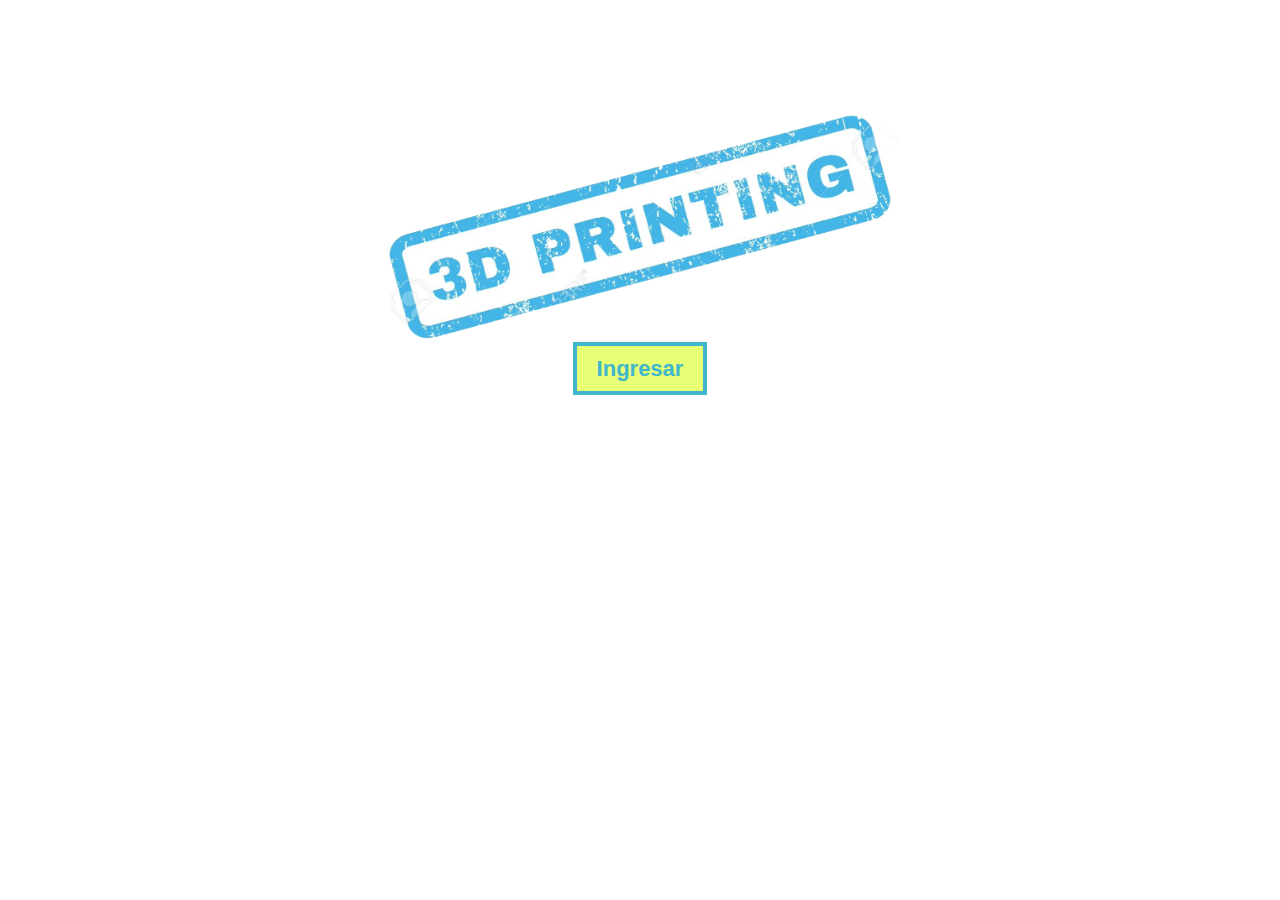
<file: index.html>
<!DOCTYPE html>
<html lang="en">
<head>
    <meta charset="UTF-8">
    <meta name="viewport" content="width=device-width, initial-scale=1.0">
    <title>Rick & Morty</title>
    <link rel="stylesheet" href="estilos.css"/>
    <link rel="icon" href="Imagenes/favicon.ico" type="image/x-icon">
</head>
<body>
    <div id="containerLogo">
        <img id="logo" src="Imagenes/3D.png" alt="Logo">
        <div>
            <a id="linkInicio" href="menuPrincipal.html" target="_self">
                Ingresar
            </a>
        </div>
    </div>
</body>
</html>
</file>
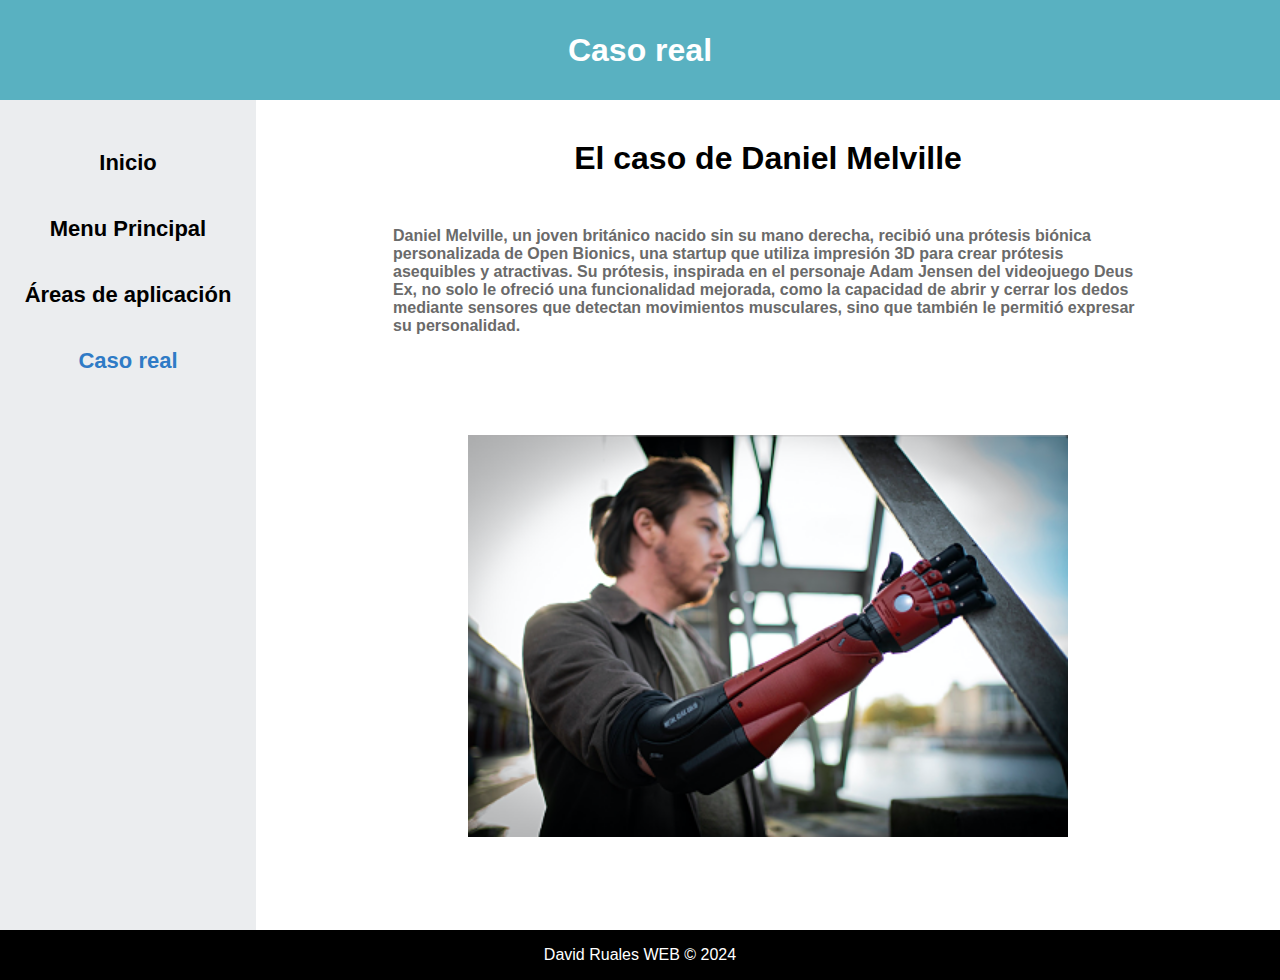
<file: acercaDe.html>
<!DOCTYPE html>
<html lang="en">
<html>
    <head>
        <meta charset="utf-8"/>
        <meta name="viewport" content="width=device-width, initial-scale=1.0">
        <title>Caso real</title>
        <link rel="stylesheet" href="estilos.css"/>
        <link rel="icon" href="Imagenes/favicon.ico" type="image/x-icon">
    </head>
    <body>
        <div class="container">
            <header>
                <h1>Caso real</h1>
            </header>

            <div class="clearfix"></div>

            <section class="content">
                <div class="containerMP">
                    <h1>El caso de Daniel Melville</h1>

                    <p class="texts2"> 
                        Daniel Melville, un joven británico nacido sin su mano derecha, recibió una prótesis 
                        biónica personalizada de Open Bionics, una startup que utiliza impresión 3D para crear 
                        prótesis asequibles y atractivas. Su prótesis, inspirada en el personaje Adam Jensen del 
                        videojuego Deus Ex, no solo le ofreció una funcionalidad mejorada, como la capacidad de 
                        abrir y cerrar los dedos mediante sensores que detectan movimientos musculares, sino que 
                        también le permitió expresar su personalidad.
                    </p>

                    <img id="imgCasoReal" class="imagenes" src="Imagenes/casoReal.png" alt="R&M">
                </div>
            </section>


            <aside>
                <div class="menuItem">
                    <a class="link" href="index.html" target="_self">
                        Inicio
                    </a>
                </div>

                <div class="menuItem">
                    <a class="link" href="menuPrincipal.html" target="_self">
                        Menu Principal
                    </a>
                </div>

                <div class="menuItem">
                    <a class="link" href="episodios.html" target="_self">
                        Áreas de aplicación
                    </a>
                </div>

                <div class="menuItem">
                    <a class="linkSelected" href="acercaDe.html" target="_self">
                        Caso real
                    </a>
                </div>
            </aside>

            <div class="clearfix"></div>

            <footer>
                David Ruales WEB &copy; 2024
            </footer>
        </div>
    </body> 
</html>
</file>
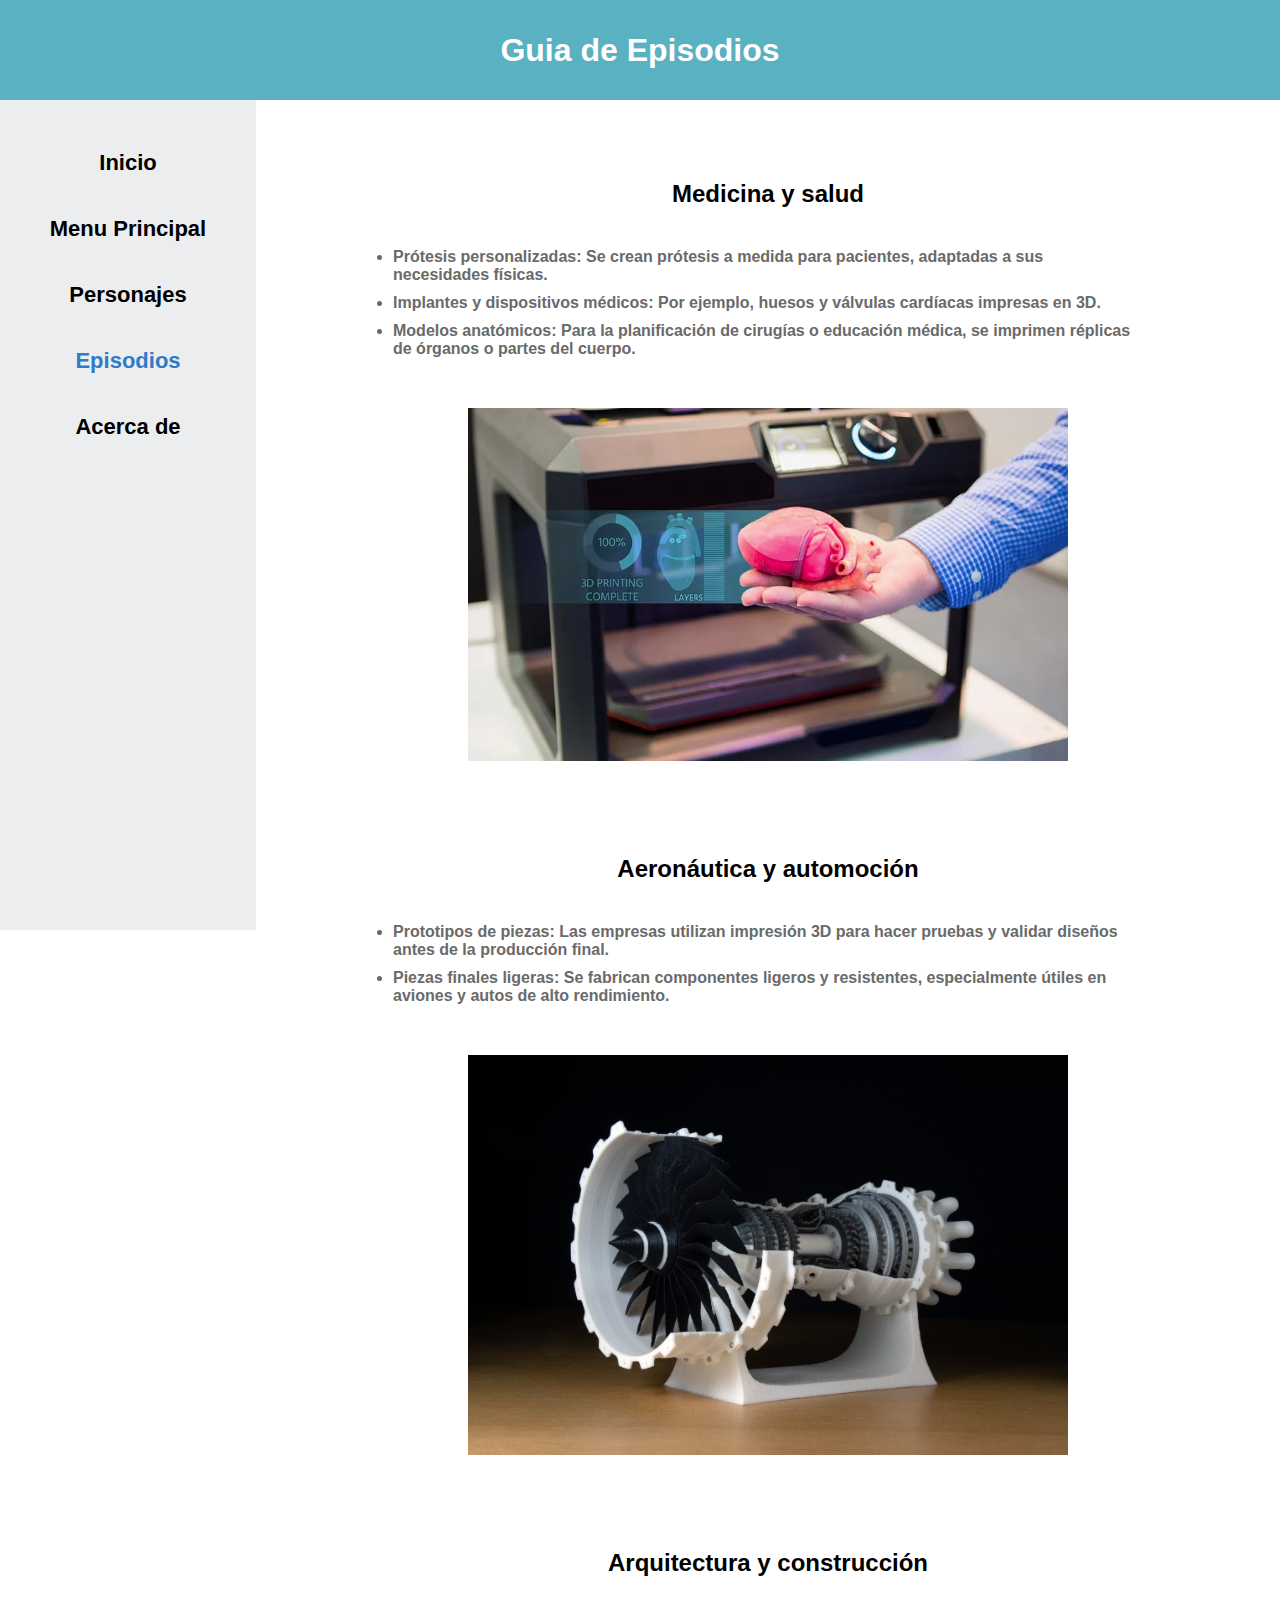
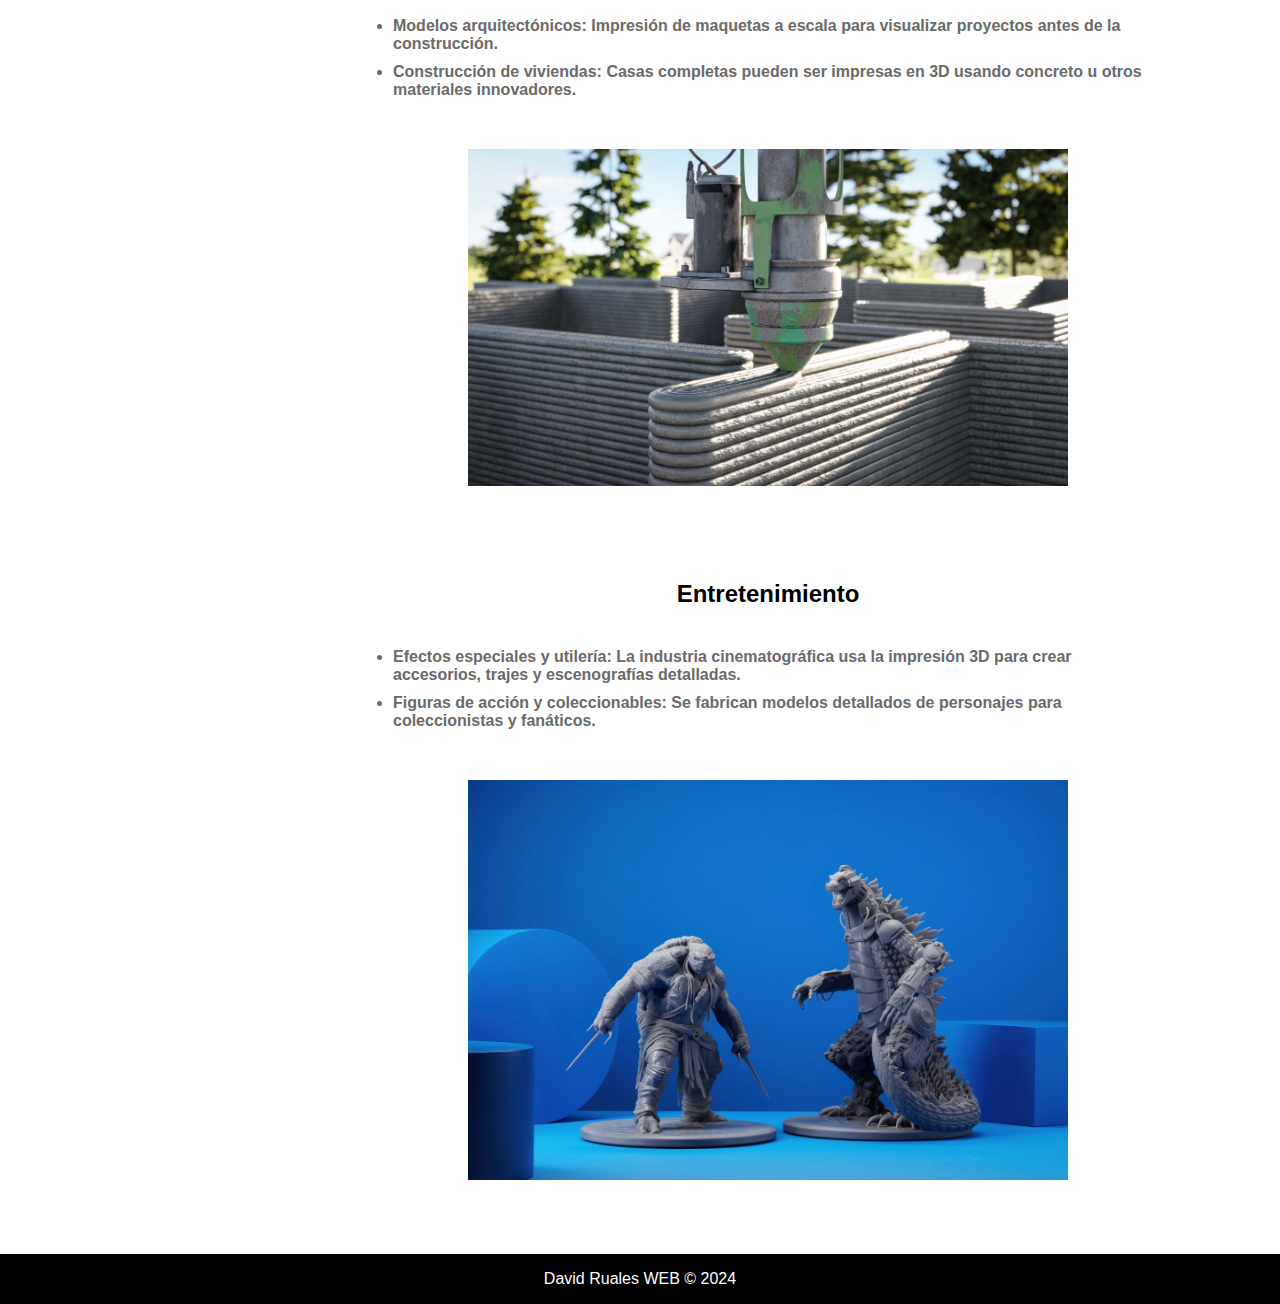
<file: episodios.html>
<!DOCTYPE html>
<html lang="en">
<html>
    <head>
        <meta charset="utf-8"/>
        <meta name="viewport" content="width=device-width, initial-scale=1.0">
        <title>Episodios</title>
        <link rel="stylesheet" href="estilos.css"/>
        <link rel="icon" href="Imagenes/favicon.ico" type="image/x-icon">
    </head>
    <body>
        <div class="container">
            <header>
                <h1>Guia de Episodios</h1>
            </header>

            <div class="clearfix"></div>

            <section class="content">
                <div class="containerMP">
                    <h2 class="titleE">Medicina y salud</h2>

                    <ul class="list">
                        <li>
                            Prótesis personalizadas: Se crean prótesis a medida para pacientes, adaptadas a sus 
                            necesidades físicas.
                        </li>
                        <li>
                            Implantes y dispositivos médicos: Por ejemplo, huesos y válvulas cardíacas impresas 
                            en 3D.
                        </li>
                        <li>
                            Modelos anatómicos: Para la planificación de cirugías o educación médica, se imprimen 
                            réplicas de órganos o partes del cuerpo.
                        </li>
                    </ul>

                    <img class="imagenes" src="Imagenes/medicina.png" alt="R&M">

            
                    <h2 class="titleE">Aeronáutica y automoción</h2>

                    <ul class="list">
                        <li>
                            Prototipos de piezas: Las empresas utilizan impresión 3D para hacer pruebas y validar 
                            diseños antes de la producción final.
                        </li>
                        <li>
                            Piezas finales ligeras: Se fabrican componentes ligeros y resistentes, especialmente 
                            útiles en aviones y autos de alto rendimiento.
                        </li>
                    </ul>

                    <img class="imagenes" src="Imagenes/aeronautica.jpg" alt="R&M">
                    
            
                    <h2 class="titleE">Arquitectura y construcción</h2>

                    <ul class="list">
                        <li>
                            Modelos arquitectónicos: Impresión de maquetas a escala para visualizar proyectos antes 
                            de la construcción.
                        </li>
                        <li>
                            Construcción de viviendas: Casas completas pueden ser impresas en 3D usando concreto u 
                            otros materiales innovadores.
                        </li>
                    </ul>

                    <img class="imagenes" src="Imagenes/arquitectura.png" alt="R&M">
                    
            
                    <h2 class="titleE">Entretenimiento</h2>

                    <ul class="list">
                        <li>
                            Efectos especiales y utilería: La industria cinematográfica usa la impresión 3D para crear 
                            accesorios, trajes y escenografías detalladas.
                        </li>
                        <li>
                            Figuras de acción y coleccionables: Se fabrican modelos detallados de personajes para 
                            coleccionistas y fanáticos.
                        </li>
                    </ul>

                    <img class="imagenes" src="Imagenes/figuras.jpg" alt="R&M">
                </div>
            </section>
            


            <aside>
                <div class="menuItem">
                    <a class="link" href="index.html" target="_self">
                        Inicio
                    </a>
                </div>

                <div class="menuItem">
                    <a class="link" href="menuPrincipal.html" target="_self">
                        Menu Principal
                    </a>
                </div>

                <div class="menuItem">
                    <a class="link" href="personajes.html" target="_self">
                        Personajes
                    </a>
                </div>

                <div class="menuItem">
                    <a class="linkSelected" href="episodios.html" target="_self">
                        Episodios
                    </a>
                </div>

                <div class="menuItem">
                    <a class="link" href="acercaDe.html" target="_self">
                        Acerca de
                    </a>
                </div>
            </aside>

            <div class="clearfix"></div>

            <footer>
                David Ruales WEB &copy; 2024
            </footer>
        </div>
    </body> 
</html>
</file>
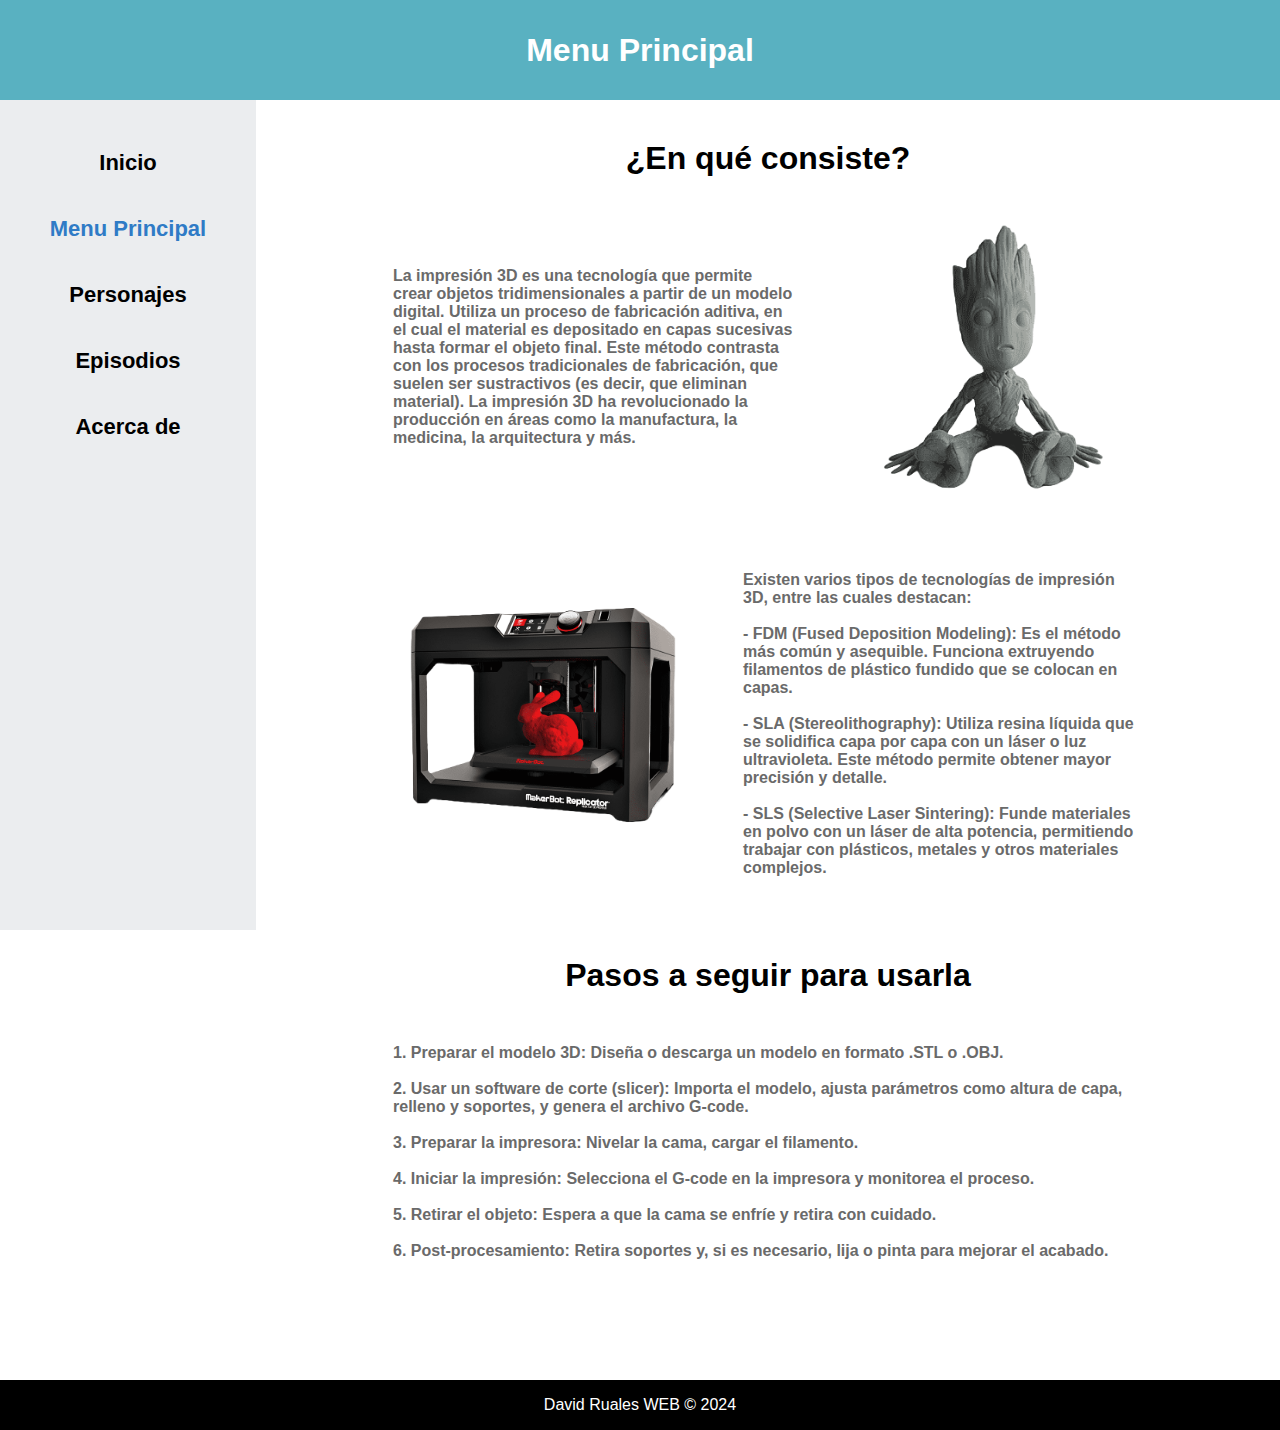
<file: menuPrincipal.html>
<!DOCTYPE html>
<html lang="en">
<html>
    <head>
        <meta charset="utf-8"/>
        <meta name="viewport" content="width=device-width, initial-scale=1.0">
        <title>Menu Principal</title>
        <link rel="stylesheet" href="estilos.css"/>
        <link rel="icon" href="Imagenes/favicon.ico" type="image/x-icon">
    </head>
    <body>
        <div class="container">
            <header>
                <h1>Menu Principal</h1>
            </header>


            <div class="clearfix"></div>


            <section class="content">

                <div class="containerMP">
                    <h1 id="titleMP1">¿En qué consiste?</h1>

                    <div id="containerText1">

                        <p class="texts" id="text1">
                            La impresión 3D es una tecnología que permite crear objetos tridimensionales a partir 
                            de un modelo digital. Utiliza un proceso de fabricación aditiva, en el cual el material 
                            es depositado en capas sucesivas hasta formar el objeto final. Este método contrasta con 
                            los procesos tradicionales de fabricación, que suelen ser sustractivos (es decir, que 
                            eliminan material). La impresión 3D ha revolucionado la producción en áreas como la 
                            manufactura, la medicina, la arquitectura y más.
                        </p>

                        <img id="imageMP1" src="Imagenes/file.png" alt="R&M">

                    </div>

                    <div id="containerText2">

                        <p class="texts" id="text2"> 
                            Existen varios tipos de tecnologías de impresión 3D, entre las cuales destacan: <br><br>
                            - FDM (Fused Deposition Modeling): Es el método más común y asequible. Funciona extruyendo 
                            filamentos de plástico fundido que se colocan en capas. <br><br>
                            - SLA (Stereolithography): Utiliza resina líquida que se solidifica capa por capa con un 
                            láser o luz ultravioleta. Este método permite obtener mayor precisión y detalle. <br><br>
                            - SLS (Selective Laser Sintering): Funde materiales en polvo con un láser de alta potencia, 
                            permitiendo trabajar con plásticos, metales y otros materiales complejos.
                        </p>

                        <img id="imageMP2" src="Imagenes/file2.png" alt="R&M">

                    </div>

                    <div class="clearfix"></div>

                    <h1 id="titleMP2">Pasos a seguir para usarla</h1>

                    <p class="texts2"> 
                        1. Preparar el modelo 3D:
                        Diseña o descarga un modelo en formato .STL o .OBJ. <br><br>
                        2. Usar un software de corte (slicer): Importa el modelo, ajusta parámetros como altura de capa, 
                        relleno y soportes, y genera el archivo G-code. <br><br>
                        3. Preparar la impresora: Nivelar la cama, cargar el filamento. <br><br>
                        4. Iniciar la impresión: Selecciona el G-code en la impresora y monitorea el proceso. <br><br>
                        5. Retirar el objeto: Espera a que la cama se enfríe y retira con cuidado. <br><br>
                        6. Post-procesamiento: Retira soportes y, si es necesario, lija o pinta para mejorar el acabado.
                    </p>
                </div>
                
            </section>


            <aside>
                <div class="menuItem">
                    <a class="link" href="index.html" target="_self">
                        Inicio
                    </a>
                </div>

                <div class="menuItem">
                    <a class="linkSelected" href="menuPrincipal.html" target="_self">
                        Menu Principal
                    </a>
                </div>

                <div class="menuItem">
                    <a class="link" href="personajes.html" target="_self">
                        Personajes
                    </a>
                </div>

                <div class="menuItem">
                    <a class="link" href="episodios.html" target="_self">
                        Episodios
                    </a>
                </div>

                <div class="menuItem">
                    <a class="link" href="acercaDe.html" target="_self">
                        Acerca de
                    </a>
                </div>
            </aside>

            <div class="clearfix"></div>

            <footer>
                David Ruales WEB &copy; 2024
            </footer>
        </div>
    </body> 
</html>
</file>
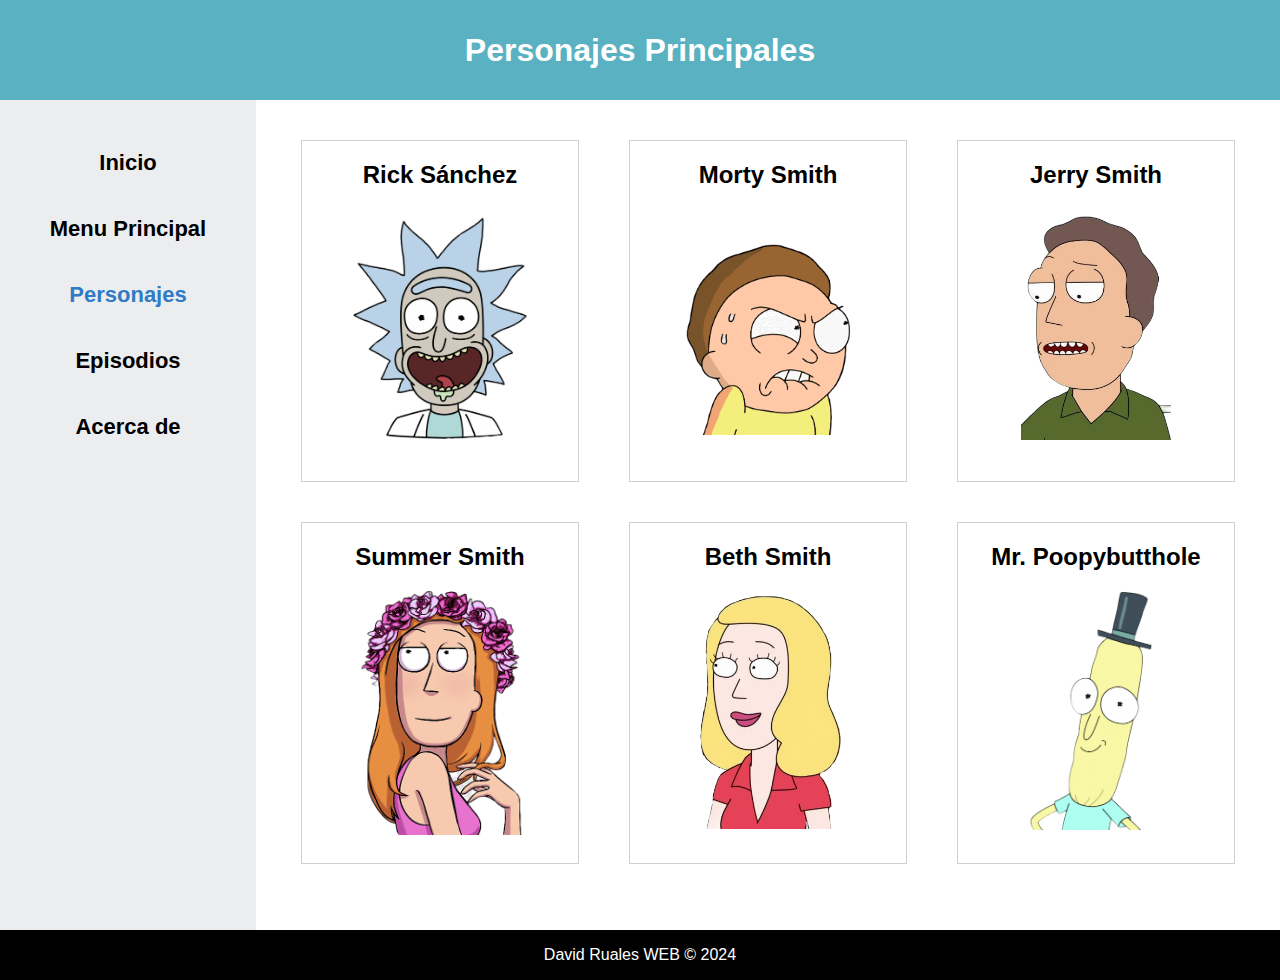
<file: personajes.html>
<!DOCTYPE html>
<html lang="en">
<html>
    <head>
        <meta charset="utf-8"/>
        <meta name="viewport" content="width=device-width, initial-scale=1.0">
        <title>Personajes</title>
        <link rel="stylesheet" href="estilos.css"/>
        <link rel="icon" href="Imagenes/favicon.ico" type="image/x-icon">
    </head>
    <body>
        <div class="container">
            <header>
                <h1>Personajes Principales</h1>
            </header>

            <div class="clearfix"></div>

            <section class="content">
                <article class="article">
                    <h2 class="title">Rick Sánchez</h2>
                    <img id="image1" src="Imagenes/Rick3.png" alt="Rick">
                </article>

                <article class="article">
                    <h2 class="title">Morty Smith</h2>
                    <img id="image2" src="Imagenes/Morty3.png" alt="Morty">
                </article>

                <article class="article">
                    <h2 class="title">Jerry Smith</h2>
                    <img id="image3" src="Imagenes/Jerry2.png" alt="Jerry">
                </article>
                
                <article class="article">
                    <h2 class="title">Summer Smith</h2>
                    <img id="image4" src="Imagenes/Summer4.png" alt="Summer">
                </article>

                <article class="article">
                    <h2 class="title">Beth Smith</h2>
                    <img id="image5" src="Imagenes/Beth2.png" alt="Beth">
                </article>

                <article class="article">
                    <h2 class="title">Mr. Poopybutthole</h2>
                    <img id="image6" src="Imagenes/MrPoopy5.png" alt="MrPoopy">
                </article>
            </section>


            <aside>
                <div class="menuItem">
                    <a class="link" href="index.html" target="_self">
                        Inicio
                    </a>
                </div>

                <div class="menuItem">
                    <a class="link" href="menuPrincipal.html" target="_self">
                        Menu Principal
                    </a>
                </div>

                <div class="menuItem">
                    <a class="linkSelected" href="personajes.html" target="_self">
                        Personajes
                    </a>
                </div>

                <div class="menuItem">
                    <a class="link" href="episodios.html" target="_self">
                        Episodios
                    </a>
                </div>

                <div class="menuItem">
                    <a class="link" href="acercaDe.html" target="_self">
                        Acerca de
                    </a>
                </div>
            </aside>

            <div class="clearfix"></div>

            <footer>
                David Ruales WEB &copy; 2024
            </footer>
        </div>
    </body> 
</html>
</file>
<file: estilos.css>
*{
    margin: 0px;
    padding: 0px;
}

body{
    background: white;
    font-family: Arial, Helvetica, sans-serif;
}

.container{
    margin: 0px auto;
}

header{
    /* background: #fff16a; */
    background: #59b1c1;
    height: 100px;
    width: 100%;
    margin: 0px;
    text-align: center;
    line-height: 100px;
    color: white;
}

.clearfix{
    clear:both
}

.content{
    background-color: white;
    float: right;
    width: calc(80% - 40px);
    min-height: 340px;
    display: flex;
    flex-wrap: wrap;
    justify-content: center;
    padding: 20px;
    padding-top: 40px;
}

.article{
    background-color: white;
    margin: 27px;
    width: 24%;
    padding: 20px;
    border: #CCD1D1 solid 1px;
    text-align: center;
    margin: auto;
    height: 300px;
    margin-bottom: 40px;
}

.title{
    margin-bottom: 20px;
}

#image1{
    width: 200px;
}

#image2{
    width: 170px;
    margin-top: 35px;
}

#image3{
    width: 150px;
}

#image4{
    width: 170px;
}

#image5{
    width: 155px;
}

#image6{
    width: 140px;
}

/*------ Menu ------*/

aside{
    float: right;
    width: calc(20% - 20px);
    min-height: 400px;
    background: #EBEDEF;
    padding: 10px;
    height: 810px;
    text-align: center;
}

.menuItem {
    margin-top: 40px;
}

.link {
    color: inherit;
    text-decoration: none;
    font-weight: bold;
    font-size: 22px;
}

.linkSelected {
    color: #2f7bc6;
    text-decoration: none;
    font-weight: bold;
    font-size: 22px;
}

.link:hover {
    color: #00d8ff;
}

.linkSelected:hover {
    color: #00d8ff;
}

/* -------------------------- */

footer{
    background: black;
    color: white;
    text-align: center;
    height: 50px;
    line-height: 50px;
}

/* ----------Inicio---------- */

#containerLogo {
    margin-top: 8%;
    text-align: center;
}

#logo {
    height: 250px;
}

#linkInicio {
    text-decoration: none;
    border: 4px solid #40b5cb;
    color: #40b5cb;
    background-color: rgba(222, 255, 73, 0.76);
    padding: 10px 20px;
    font-weight: bold;
    font-size: 22px;
}

#linkInicio:hover {
    background-color: rgba(192, 222, 64, 0.76);
}

/*------ Menu Principal -------*/

.containerMP {
    text-align: center;
}

#titleMP1 {
    margin-bottom: 40px;
}

#titleMP2 {
    margin-top: 80px;
}

#imageMP1 {
    width: 300px;
    margin-left: 50px;
}

#imageMP2 {
    width: 300px;
    margin-right: 50px;
    margin-top: 70px;
}

.texts{
    width: 400px;
    text-align: left;
    font-weight: bold;
    color: #6A6A6A;
    margin-top: 50px;
}

.texts2 {
    width: 750px;
    font-weight: bold;
    color: #6A6A6A;
    margin-top: 50px;
    text-align: left;
    margin-bottom: 100px;
}

#text1 {
    float: left;
}

#text2 {
    float: right;
}

/*------ Acerca de -------*/

#creadoPor {
    color: #6A6A6A;
    font-weight: bold;
}

#miFoto {
    height: 350px;
    border-radius: 1000px;
    margin-top: 40px;
}

/*------ Episisodios -------*/

.titleE {
    margin: 40px;
}

.list {
    text-align: left;
    font-weight: bold;
    color: #6A6A6A;
    width: 750px;
    margin-bottom: 50px;
}

li {
    margin-bottom: 10px;
}

.imagenes {
    width: 600px;
    margin-bottom: 50px;
}
</file>
